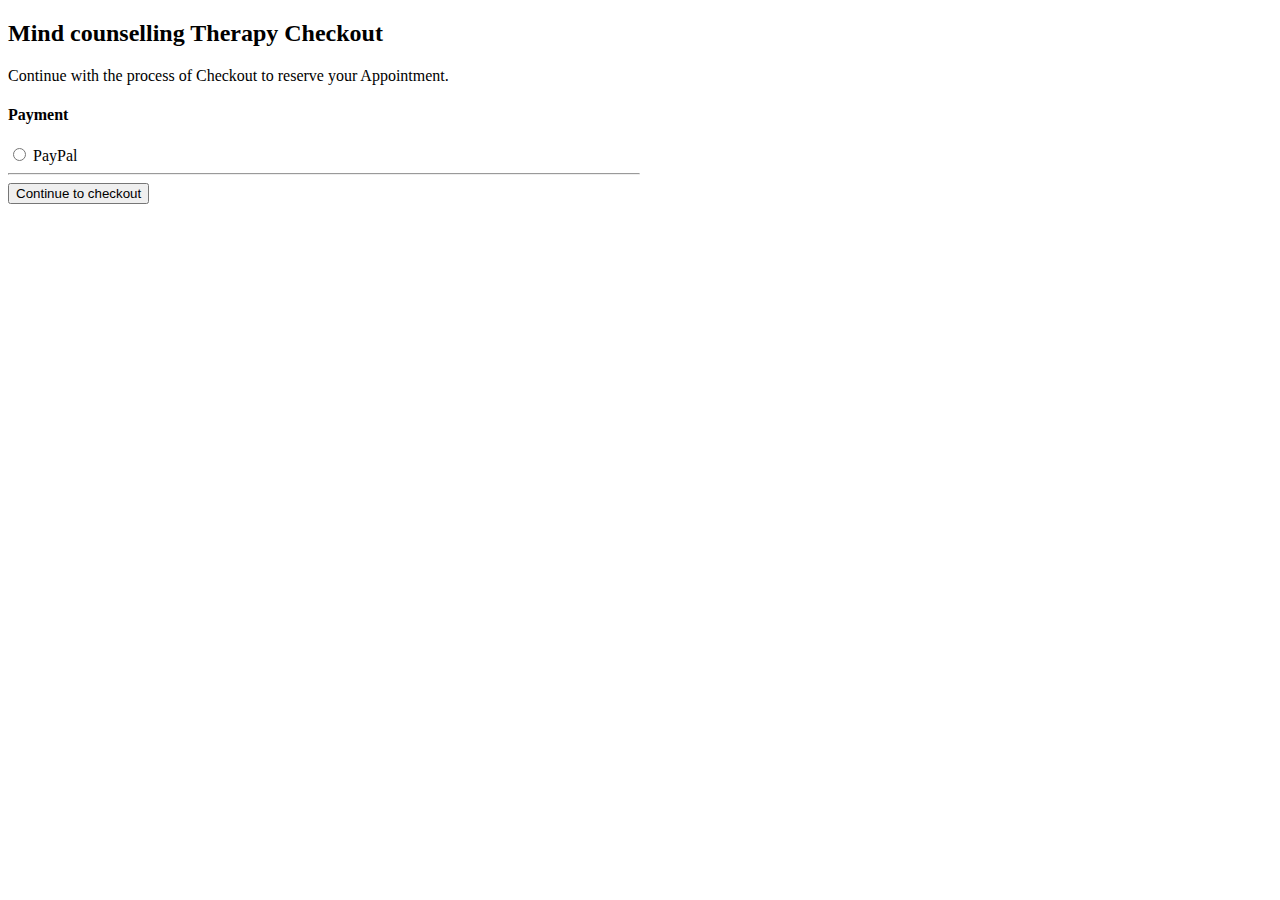
<file: c-ku/shiku/src/main/resources/templates/index.html>
<!doctype html>
<html lang="en">

<head>
    <meta charset="utf-8">
    <title>Paypal Payment Gateway</title>
    <meta name="viewport" content="width=device-width, initial-scale=1">
    <link href="https://cdn.jsdelivr.net/npm/bootstrap@5.0.0-beta3/dist/css/bootstrap.min.css" rel="stylesheet"
          integrity="sha384-eOJMYsd53ii+scO/bJGFsiCZc+5NDVN2yr8+0RDqr0Ql0h+rP48ckxlpbzKgwra6" crossorigin="anonymous">
</head>

<body class="bg-light">
    <div class="container" style="width: 50%;">
        <main style="margin-bottom: 5rem;">
            <div class="py-5 text-center">
              <!--  <img class="d-block mx-auto mb-4" src="https://getbootstrap.com/docs/5.0/assets/brand/bootstrap-logo.svg"
                     alt="" width="72" height="57">-->
                <h2>Mind counselling Therapy Checkout</h2>
                <p class="lead">Continue with the process of Checkout to reserve your Appointment. </p>
            </div>


                <div class="col-md-7 col-lg-8">
                    <h4 class="mb-3">Payment</h4>
                    <form class="needs-validation" method="post" action="/pay">
                        <div class="my-3">
                            <div class="form-check">
                                <input type="radio" class="form-check-input"  id="paypal" name="method" value="paypal" required>
                                <label class="form-check-label">PayPal</label>
                            </div>
                        </div>
                        <hr class="my-4">
                        <button class="w-100 btn btn-primary btn-lg" type="submit">Continue to checkout</button>
                    </form>
                </div>
              </div>
        </main>
    </div>
</body>

</html>
</file>
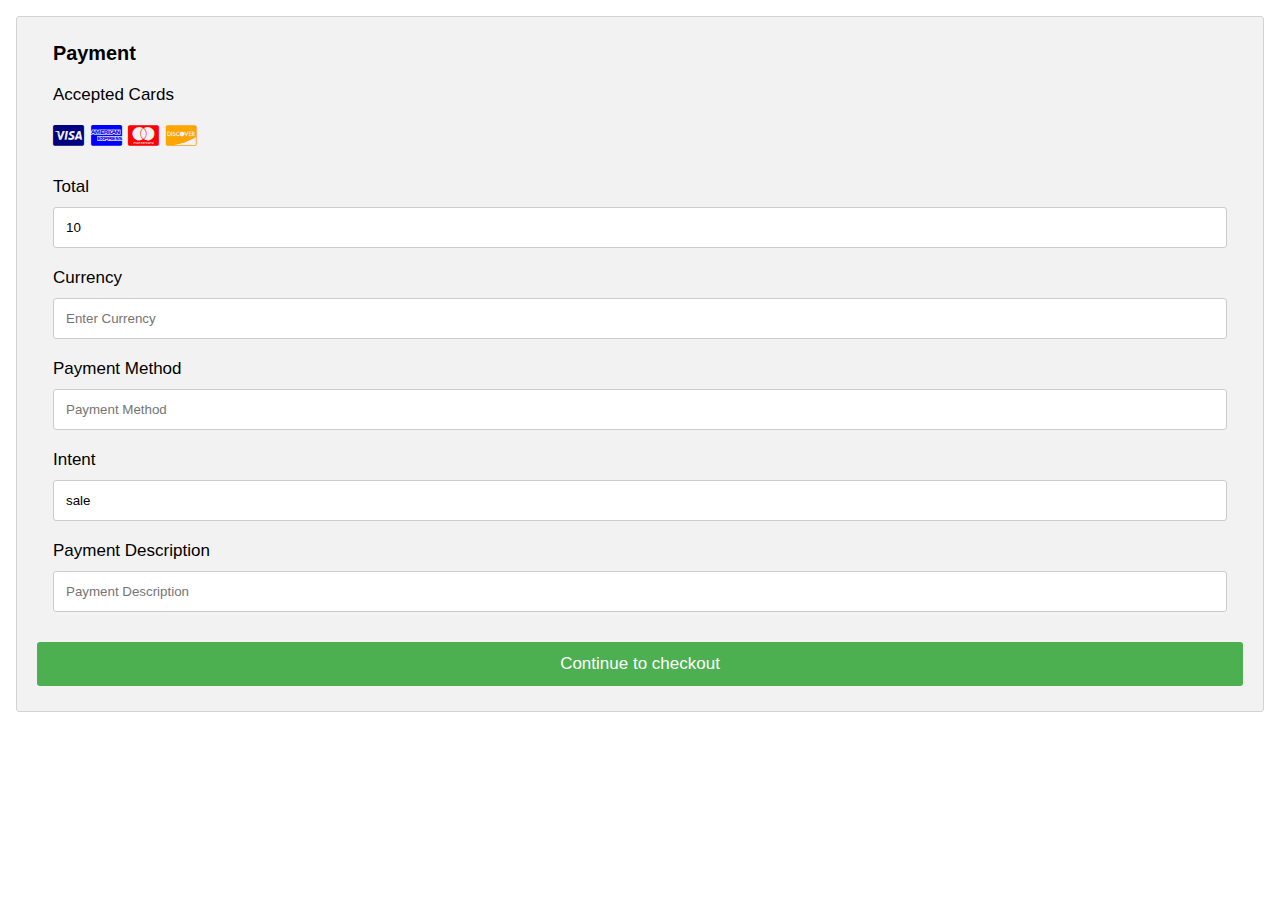
<file: c-ku/shiku/src/main/resources/templates/home.html>
<!DOCTYPE html>
<html lang="en" xmlns:th="http://www.thymeleaf.org">
<head>
    <meta name="viewport" content="width=device-width, initial-scale=1">
    <link rel="stylesheet" href="https://cdnjs.cloudflare.com/ajax/libs/font-awesome/4.7.0/css/font-awesome.min.css">
    <style>
body {
  font-family: Arial;
  font-size: 17px;
  padding: 8px;
}

* {
  box-sizing: border-box;
}

.row {
  display: -ms-flexbox; /* IE10 */
  display: flex;
  -ms-flex-wrap: wrap; /* IE10 */
  flex-wrap: wrap;
  margin: 0 -16px;
}

.col-25 {
  -ms-flex: 25%; /* IE10 */
  flex: 25%;
}

.col-50 {
  -ms-flex: 50%; /* IE10 */
  flex: 50%;
}

.col-75 {
  -ms-flex: 75%; /* IE10 */
  flex: 75%;
}

.col-25,
.col-50,
.col-75 {
  padding: 0 16px;
}

.container {
  background-color: #f2f2f2;
  padding: 5px 20px 15px 20px;
  border: 1px solid lightgrey;
  border-radius: 3px;
}

input[type=text] {
  width: 100%;
  margin-bottom: 20px;
  padding: 12px;
  border: 1px solid #ccc;
  border-radius: 3px;
}

label {
  margin-bottom: 10px;
  display: block;
}

.icon-container {
  margin-bottom: 20px;
  padding: 7px 0;
  font-size: 24px;
}

.btn {
  background-color: #4CAF50;
  color: white;
  padding: 12px;
  margin: 10px 0;
  border: none;
  width: 100%;
  border-radius: 3px;
  cursor: pointer;
  font-size: 17px;
}

.btn:hover {
  background-color: #45a049;
}

a {
  color: #2196F3;
}

hr {
  border: 1px solid lightgrey;
}

span.price {
  float: right;
  color: grey;
}

/* Responsive layout - when the screen is less than 800px wide, make the two columns stack on top of each other instead of next to each other (also change the direction - make the "cart" column go on top) */
@media (max-width: 800px) {
  .row {
    flex-direction: column-reverse;
  }
  .col-25 {
    margin-bottom: 20px;
  }
}

    </style>
</head>
<body>
<div class="row">
    <div class="col-75">
        <div class="container">
            <form method="post"  action="/pay">
                <div class="col-50">
                    <h3>Payment</h3>
                    <label>Accepted Cards</label>
                    <div class="icon-container">
                        <i class="fa fa-cc-visa" style="color:navy;"></i>
                        <i class="fa fa-cc-amex" style="color:blue;"></i>
                        <i class="fa fa-cc-mastercard" style="color:red;"></i>
                        <i class="fa fa-cc-discover" style="color:orange;"></i>
                    </div>
                    <label for="price">Total</label>
                    <input type="text" id="price" name="price" value="10">
                    <label for="currency">Currency</label>
                    <input type="text" id="currency" name="currency" placeholder="Enter Currency">
                    <label for="method">Payment Method</label>
                    <input type="text" id="method" name="method" placeholder="Payment Method">
                    <label for="intent">Intent</label>
                    <input type="text" id="intent" name="intent" value="sale">
                    <label for="description">Payment Description</label>
                    <input type="text" id="description" name="description" placeholder="Payment Description">

                </div>

                <input type="submit" value="Continue to checkout" class="btn">
             </form>
        </div>
    </div>
  <!--  <div class="col-25">
        <div class="container">
            <h4>Cart <span class="price" style="color:black"><i class="fa fa-shopping-cart"></i> <b>4</b></span></h4>
            <p><a href="#">Product 1</a> <span class="price">$1</span></p>
            <p><a href="#">Product 2</a> <span class="price">$4</span></p>
            <p><a href="#">Product 3</a> <span class="price">$3</span></p>
            <p><a href="#">Product 4</a> <span class="price">$2</span></p>
            <hr>
            <p>Total <span class="price" style="color:black"><b>$10</b></span></p>
        </div>-->

</div>

</body>
</html>
</file>
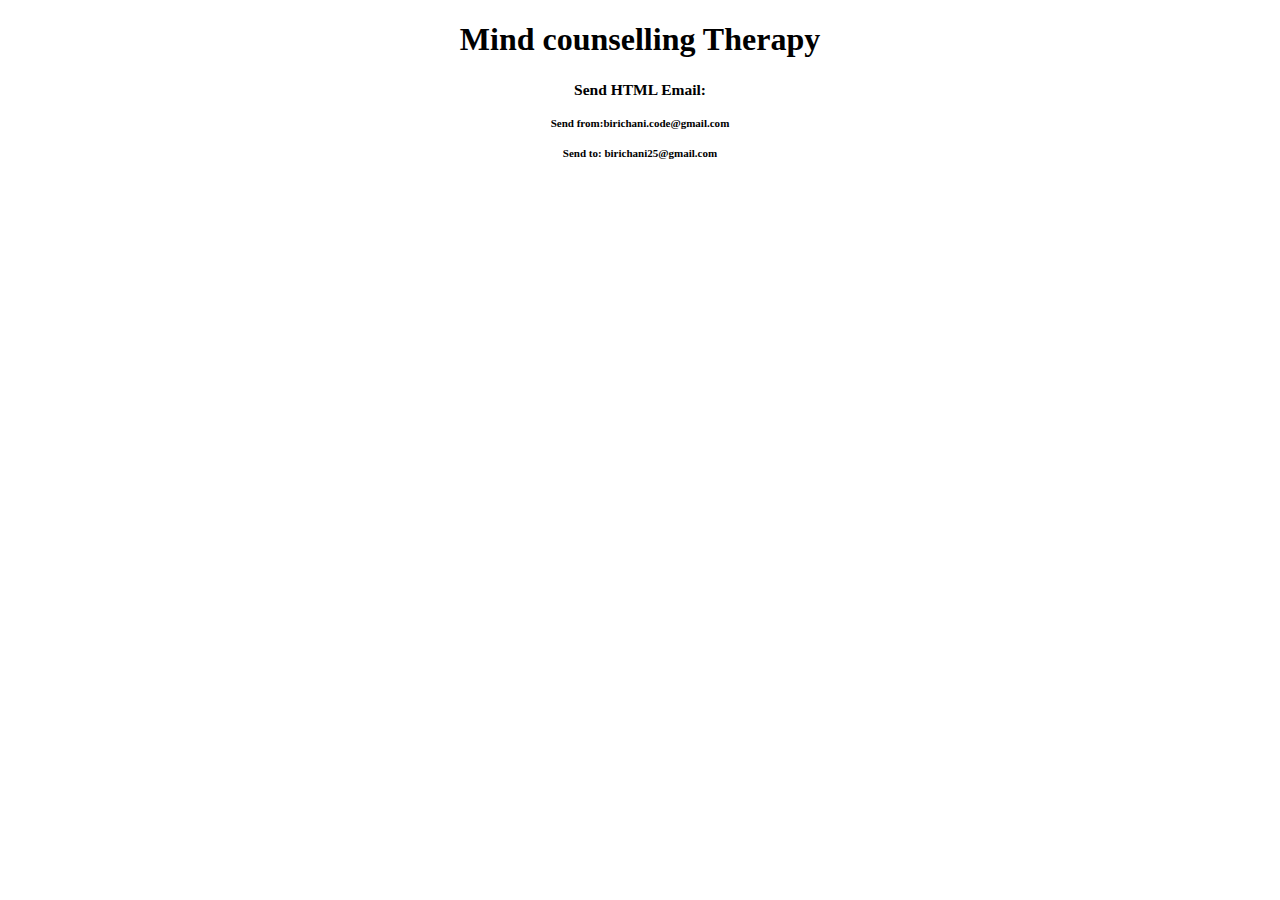
<file: c-ku/shiku/src/main/resources/templates/indexx.html>
<!DOCTYPE html>
<html xmlns:th="http://www.thymeleaf.org" xmlns="http://www.w3.org/1999/html">
<head>
<meta charset="ISO-8859-1">
<title>mind  </title>
</head>
<body>
<div align="center">
	<h1>Mind counselling Therapy</h1>

	<h5><a th:href="@{/send_html_email}">
		<h3>Send HTML Email:</h3>
		<h5>Send from:birichani.code@gmail.com</h5>
		<h5>Send to: birichani25@gmail.com</a></h5>

</div>
</body>
</html>
</file>
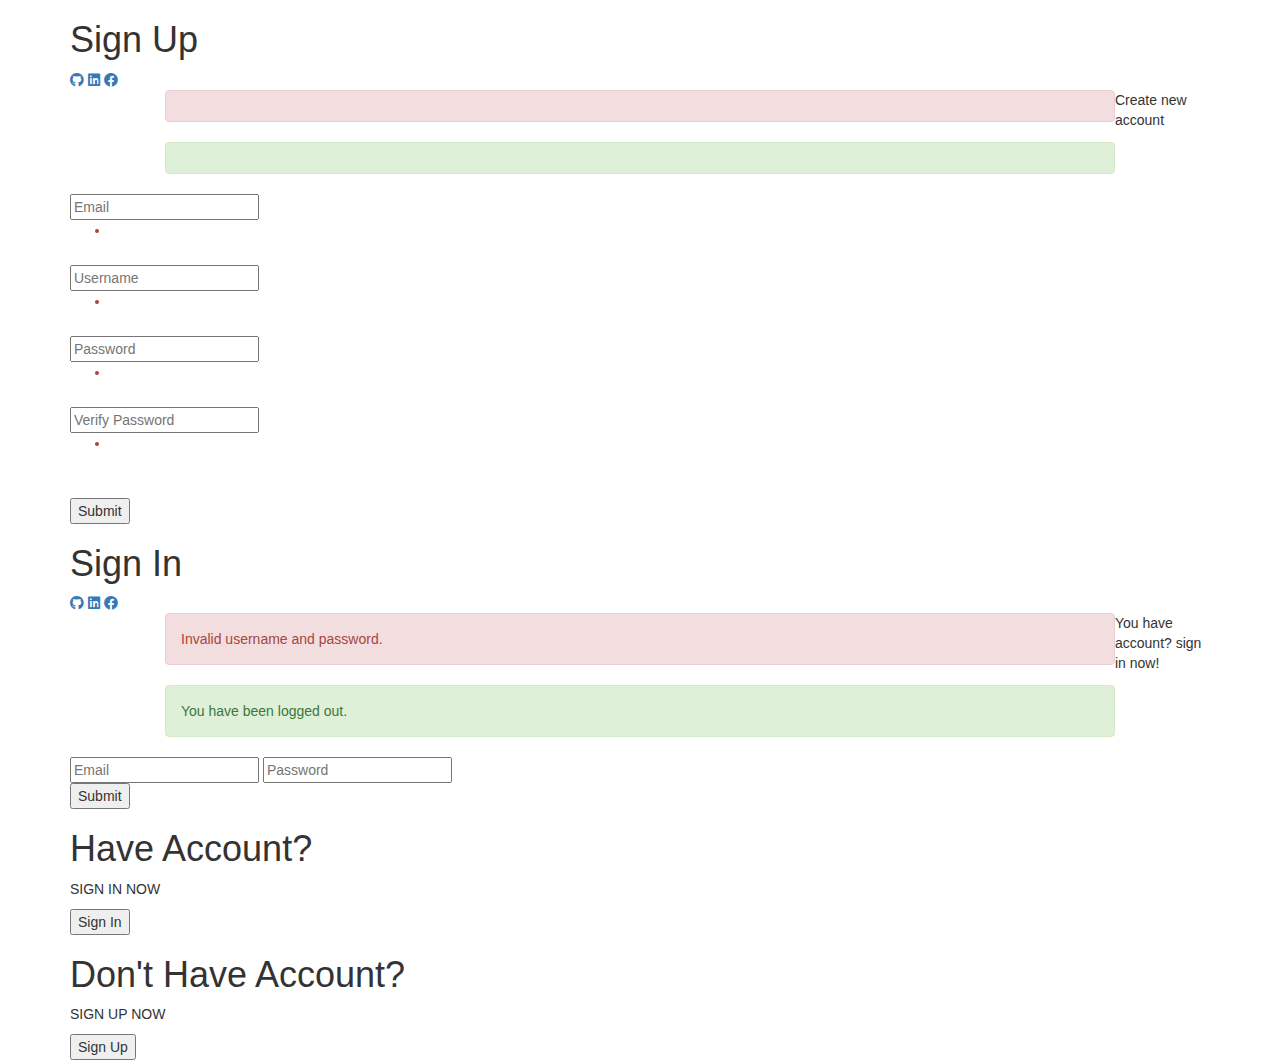
<file: c-ku/shiku/src/main/resources/templates/login.html>
<!DOCTYPE html>
<html lang="en" xmlns="http://www.w3.org/1999/xhtml" xmlns:th="http://www.thymeleaf.org">

<head>
	<meta charset="UTF-8">
	<meta name="viewport" content="width=device-width, initial-scale=1.0">
	<meta http-equiv="X-UA-Compatible" content="ie=edge">

	<!-- Reference Bootstrap and local files -->
	<link href="https://cdn.bootcss.com/font-awesome/5.11.2/css/all.min.css" rel="stylesheet">
	<link rel="stylesheet" href="https://maxcdn.bootstrapcdn.com/bootstrap/3.3.7/css/bootstrap.min.css">
	<script src="https://ajax.googleapis.com/ajax/libs/jquery/3.2.0/jquery.min.js"></script>
	<script src="https://maxcdn.bootstrapcdn.com/bootstrap/3.3.7/js/bootstrap.min.js"></script>

	<!--
        <link rel="icon" th:href="@{images/header/white-logo.png}">
    -->
	<link rel="stylesheet" th:href="@{css/login-page.css}">

	<title>Golden Bliss Login</title>
</head>

<body>

<!-- registration Form -->
<div class="container" id="container">
	<div class="form-container sign-up-container">
		<form id="regForm" name="regForm" th:action="@{/processRegistration}" th:object="${newUser}" method="POST">
			<input type="hidden" name="${_csrf.parameterName}" value="${_csrf.token}"/>

			<h1>Sign Up</h1>

			<!-- Place for icons: social content ... -->
			<div class="social-container">
				<a href="https://github.com/He" target="_blank" class="social"><i
						class="fab fa-github"></i></a> <a href="https://www.linkedin.com/in/he-1220121a7/"
														  target="_blank" class="social"><i class="fab fa-linkedin"></i></a>
				<a href="https://www.facebook.com/Her/" target="_blank" class="social"><i
						class="fab fa-facebook"></i></a>
			</div>

			<!-- messages: error, alert etc ... -->

			<!-- Check for registration error -->
			<div th:if="${registrationError}" class="alert alert-danger col-xs-offset-1 col-xs-10">
				<span th:text="${registrationError}"></span>
			</div>

			<!-- Check for registration success -->
			<div th:if="${registrationSuccess}" class="alert alert-success col-xs-offset-1 col-xs-10">
				<span th:text="${registrationSuccess}"></span>
			</div>

			<span>Create new account</span>

			<!-- Email -->
			<input type="email" placeholder="Email" required th:field="*{email}"
				   pattern="[a-z0-9._%+-]+@[a-z0-9.-]+\.[a-z]{2,}$" th:errorclass="fieldError" />

			<div th:if="${#fields.hasErrors('email')}"
				 style="margin-bottom: 25px" class="text-danger">
				<ul>
					<li th:each="err : ${#fields.errors('email')}"
						th:text="'Email :' + ${err}"></li>
				</ul>
			</div>

			<!-- User name -->
			<input type="text" placeholder="Username" th:field="*{username}"
				   pattern="[A-Za-z0-9]{1,20}" th:errorclass="fieldError" required />

			<div th:if="${#fields.hasErrors('username')}"
				 style="margin-bottom: 25px" class="text-danger">
				<ul>
					<li th:each="err : ${#fields.errors('n')}"
						th:text="'User name :' + ${err}"></li>
				</ul>
			</div>

			<!-- Password -->
			<input id="password" name="password" type="password"
				   pattern="^\S{6,}$" placeholder="Password" required
				   th:field="*{password}" th:errorclass="fieldError"
				   onchange="this.setCustomValidity(this.validity.patternMismatch ? 'Must have at least 6 characters' : ''); if(this.checkValidity()) form.password_two.pattern = this.value;" />

			<div th:if="${#fields.hasErrors('password')}"
				 style="margin-bottom: 25px" class="text-danger">
				<ul>
					<li th:each="err : ${#fields.errors('password')}"
						th:text="'Password :' + ${err}"></li>
				</ul>
			</div>

			<!-- Confirm Password -->
			<input id="password_two" name="password_two" type="password"
				   pattern="^\S{6,}$" placeholder="Verify Password"
				   th:field="*{matchingPassword}" th:errorclass="fieldError" required
				   onchange="this.setCustomValidity(this.validity.patternMismatch ? 'Password does not match :' :'' );" />

			<div th:if="${#fields.hasErrors('matchingPassword')}"
				 style="margin-bottom: 25px" class="text-danger">
				<ul>
					<li th:each="err : ${#fields.errors('matchingPassword')}"
						th:text="'Password Verify:' + ${err}"></li>
				</ul>
			</div>

			<!-- sign up button submit -->
			<br>
			<button id="button" >Submit</button>
		</form>
	</div>


	<!-- Login Form -->
	<div class="form-container sign-in-container">
		<form id="regForm" name="regForm" th:action="@{/process-login}"
			  method="POST">
			<input type="hidden" name="${_csrf.parameterName}" value="${_csrf.token}"/>

			<h1>Sign In</h1>

			<!-- Place for icons: social content ... -->
			<div class="social-container">
				<a href="https://github.com/Henr" target="_blank"
				   class="social"><i class="fab fa-github"></i></a> <a
					href="https://www.linkedin.com/in/zer-1220121a7/"
					target="_blank" class="social"><i class="fab fa-linkedin"></i></a>
				<a href="https://www.facebook.com/HEr/" target="_blank"
				   class="social"><i class="fab fa-facebook"></i></a>
			</div>

			<!-- Login Error -->
			<div th:if="${param.error}"
				 class="alert alert-danger col-xs-offset-1 col-xs-10">Invalid
				username and password.</div>

			<!-- Logout notify -->
			<div th:if="${param.logout}"
				 class="alert alert-success col-xs-offset-1 col-xs-10">You
				have been logged out.</div>

			<!-- Email  -->
			<span>You have account? sign in now!</span> <input type="email"
															   placeholder="Email" name="username" required />

			<!-- Password -->
			<input type="password" placeholder="Password" name="password"
				   required /> <br>

			<!-- sign in button submit -->
			<button id="button">Submit</button>
		</form>
	</div>

	<!-- switch overlay -->
	<div class="overlay-container">
		<div class="overlay">

			<!-- sign in switch -->
			<div class="overlay-panel overlay-left">
				<h1>Have Account?</h1>
				<p>SIGN IN NOW</p>
				<button class="ghost" id="signIn">Sign In</button>
			</div>

			<!-- sign up switch -->
			<div class="overlay-panel overlay-right">
				<h1>Don't Have Account?</h1>
				<p>SIGN UP NOW</p>
				<button class="ghost" id="signUp">Sign Up</button>
			</div>
		</div>
	</div>
</div>

<!-- Reference Javascript and local files -->
<script th:src="@{scripts/login-page.js}"></script>
</body>

</html>
</file>
